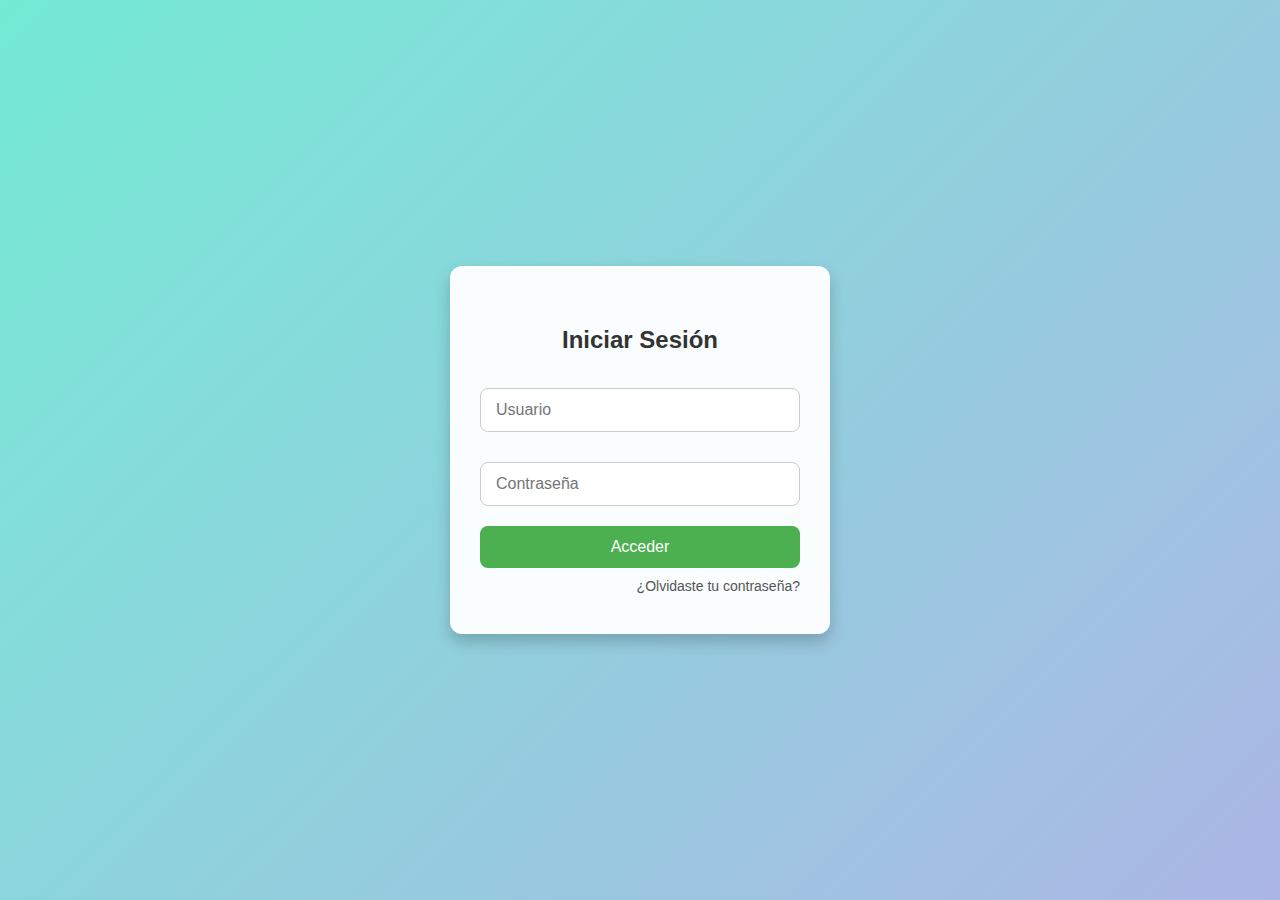
<file: templates/loginAdmin.html>
<!DOCTYPE html>
<html lang="es">
<head>
  <meta charset="UTF-8">
  <title>Iniciar Sesión</title>
  <style>
    /* Estilos generales */
    body {
      margin: 0;
      padding: 0;
      background: linear-gradient(135deg, #74ebd5, #ACB6E5);
      font-family: 'Segoe UI', Tahoma, Geneva, Verdana, sans-serif;
      height: 100vh;
      display: flex;
      justify-content: center;
      align-items: center;
    }

    /* Contenedor del formulario */
    .login-container {
      background-color: rgba(255, 255, 255, 0.95);
      padding: 40px 30px;
      border-radius: 12px;
      box-shadow: 0 8px 16px rgba(0, 0, 0, 0.2);
      width: 320px;
    }

    /* Título del formulario */
    .login-container h2 {
      text-align: center;
      margin-bottom: 24px;
      color: #333;
    }

    /* Campos de entrada */
    .login-container input[type="text"],
    .login-container input[type="password"] {
      width: 100%;
      padding: 12px 15px;
      margin: 10px 0 20px 0;
      border: 1px solid #ccc;
      border-radius: 8px;
      box-sizing: border-box;
      font-size: 16px;
    }

    /* Botón de acceso */
    .login-container button {
      width: 100%;
      padding: 12px;
      background-color: #4CAF50;
      border: none;
      border-radius: 8px;
      color: white;
      font-size: 16px;
      cursor: pointer;
      transition: background-color 0.3s ease;
    }

    .login-container button:hover {
      background-color: #45a049;
    }

    /* Enlace de recuperación de contraseña */
    .login-container .forgot-password {
      display: block;
      text-align: right;
      margin-top: 10px;
      font-size: 14px;
      color: #555;
      text-decoration: none;
    }

    .login-container .forgot-password:hover {
      text-decoration: underline;
    }
  </style>
</head>
<body>

  <div class="login-container">
    <h2>Iniciar Sesión</h2>
    <form action="#" method="POST">
      <input type="text" name="usuario" placeholder="Usuario" required>
      <input type="password" name="contraseña" placeholder="Contraseña" required>
      <button type="submit">Acceder</button>
      <a href="#" class="forgot-password">¿Olvidaste tu contraseña?</a>
    </form>
  </div>

</body>
</html>
</file>
